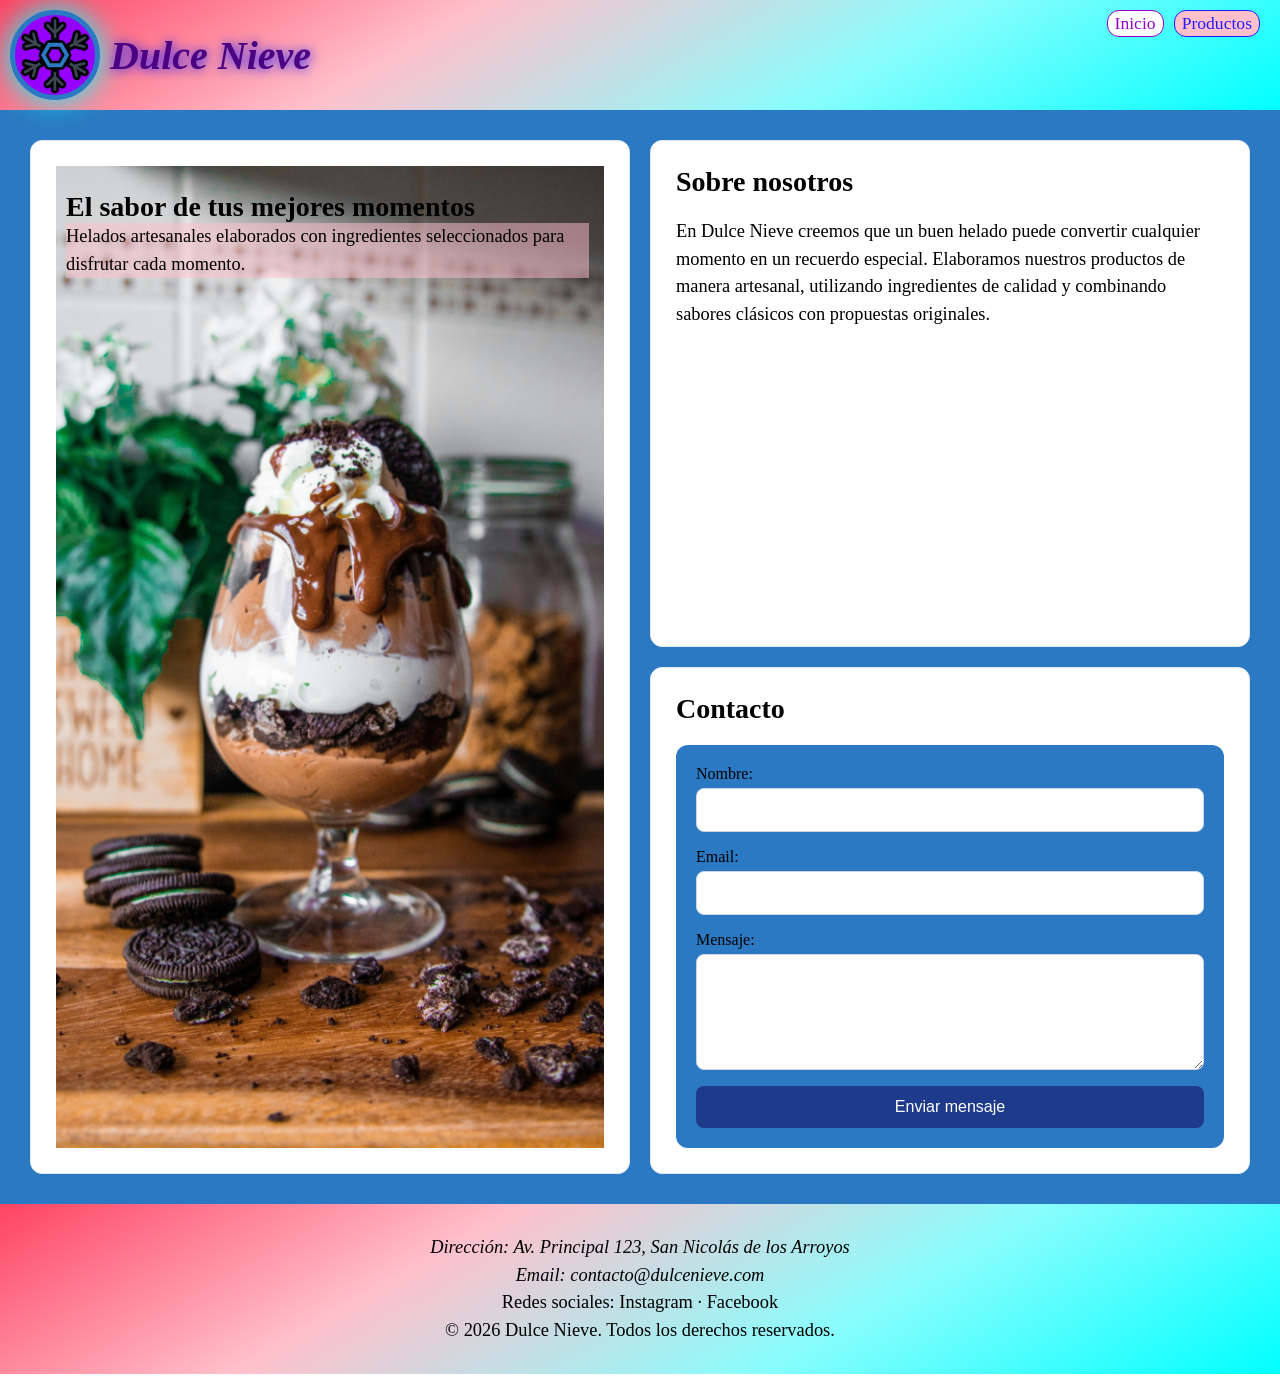
<file: index.html>
<!doctype html>
<html lang="es">
  <head>
    <meta charset="UTF-8" />
    <meta name="viewport" content="width=device-width, initial-scale=1.0" />
    <link rel="icon" type="image/png" href="./img/logo.png" />
    <link rel="stylesheet" href="./styles.css" />
    <title>Dulce Nieve | Heladería</title>
  </head>
  <body id="pagina-principal">
    <header class="encabezado">
      <img src="./img/logo.png" alt="Logo de Dulce Nieve" />
      <h1><em>Dulce Nieve</em></h1>
      <nav class="barra">
        <ul>
          <li>
            <a href="index.html" aria-current="page">Inicio</a>
          </li>
          <li>
            <a href="productos.html">Productos</a>
          </li>
        </ul>
      </nav>
    </header>

    <main class="contenedor">
      <section class="seccion inicio-principal">
        <img
          src="./img/img-inicio-principal.jfif"
          alt="Helado artesanal servido en una copa"
        />

        <div>
          <h2>El sabor de tus mejores momentos</h2>

          <p>
            Helados artesanales elaborados con ingredientes seleccionados para
            disfrutar cada momento.
          </p>
        </div>
      </section>

      <section class="seccion sobre-nosotros">
        <h2>Sobre nosotros</h2>

        <p>
          En Dulce Nieve creemos que un buen helado puede convertir cualquier
          momento en un recuerdo especial. Elaboramos nuestros productos de
          manera artesanal, utilizando ingredientes de calidad y combinando
          sabores clásicos con propuestas originales.
        </p>
      </section>

      <section class="seccion">
        <h2>Contacto</h2>

        <form action="" method="">
          <div class="campo">
            <label for="nombre">Nombre:</label>
            <input
              type="text"
              id="nombre"
              name="nombre"
              autocomplete="name"
              required
            />
          </div>

          <div class="campo">
            <label for="email">Email:</label>
            <input
              type="email"
              id="email"
              name="email"
              autocomplete="email"
              required
            />
          </div>

          <div class="campo">
            <label for="mensaje">Mensaje:</label>
            <textarea id="mensaje" name="mensaje" rows="5" required></textarea>
          </div>

          <button type="submit">Enviar mensaje</button>
        </form>
      </section>
    </main>

    <footer class="pie">
      <address>
        <p>Dirección: Av. Principal 123, San Nicolás de los Arroyos</p>
        <p>Email: contacto@dulcenieve.com</p>
      </address>

      <p>Redes sociales: Instagram · Facebook</p>

      <p>&copy; 2026 Dulce Nieve. Todos los derechos reservados.</p>
    </footer>
  </body>
</html>
</file>
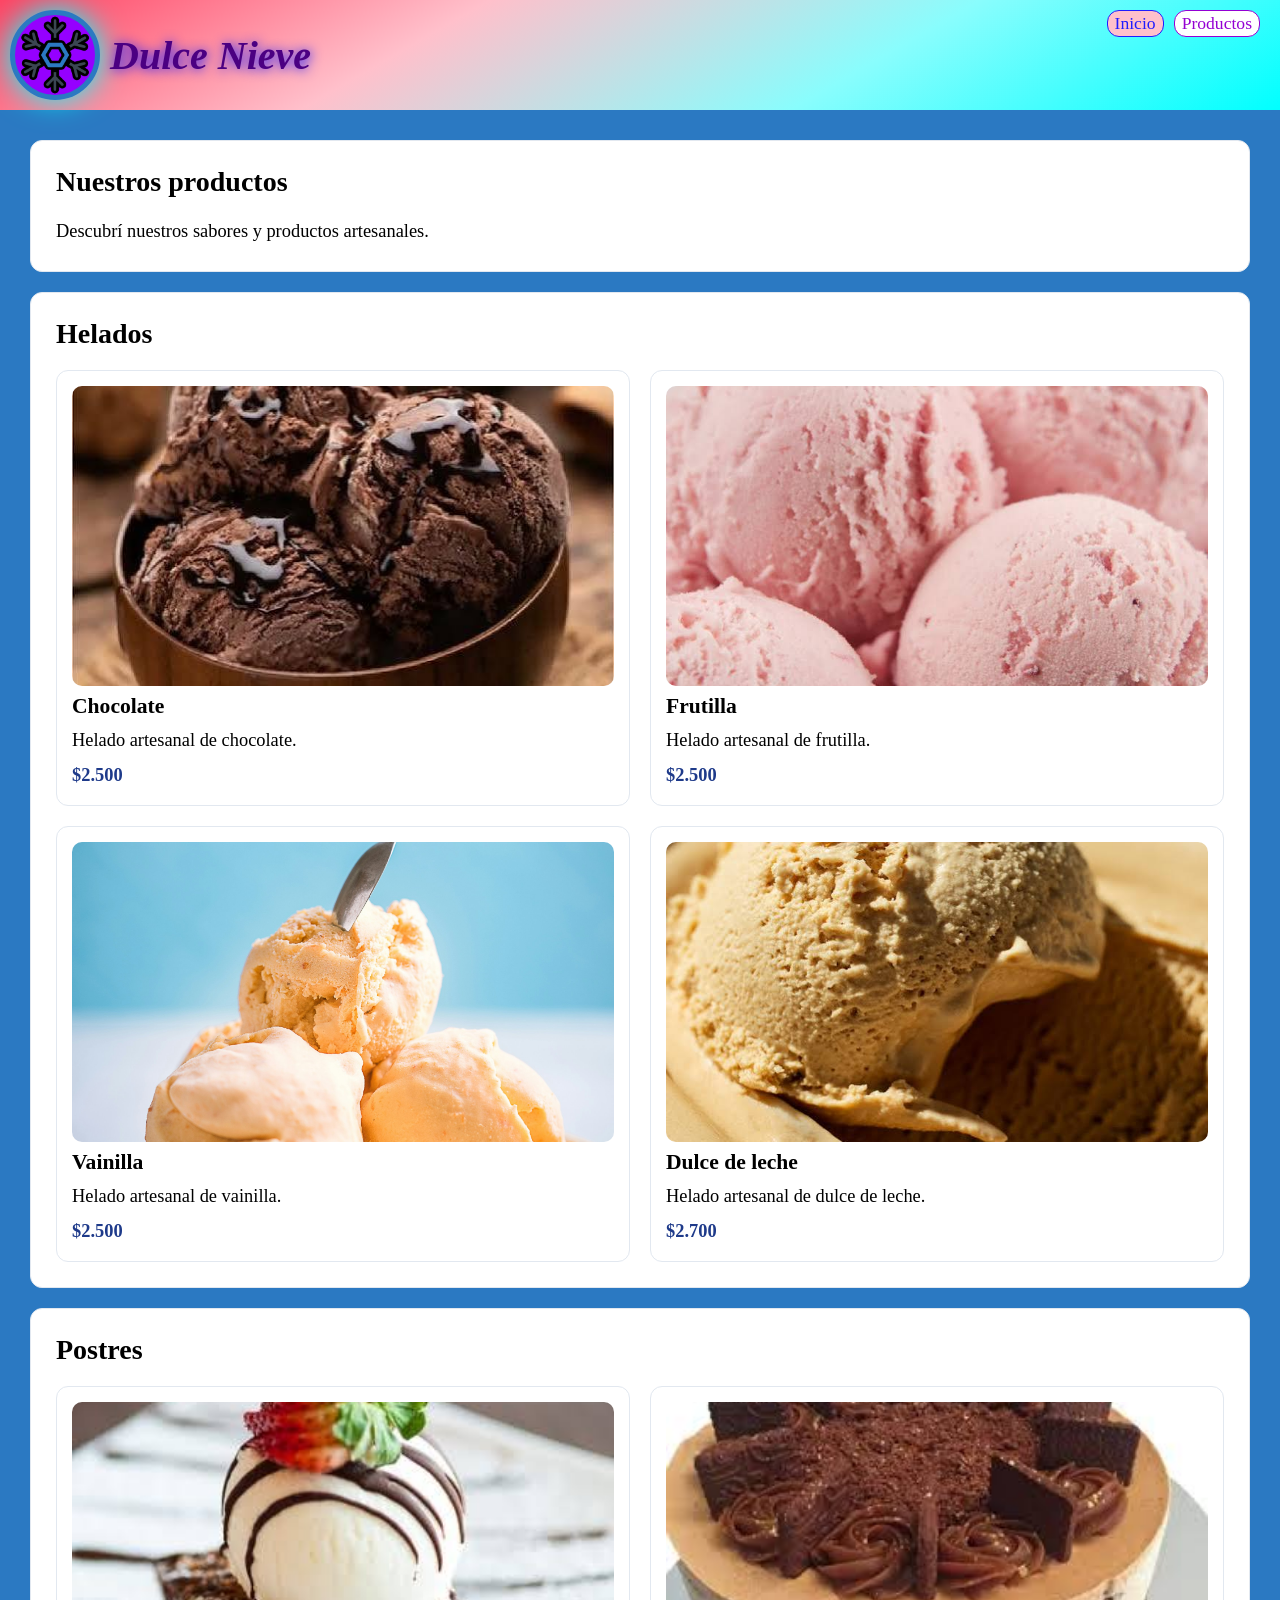
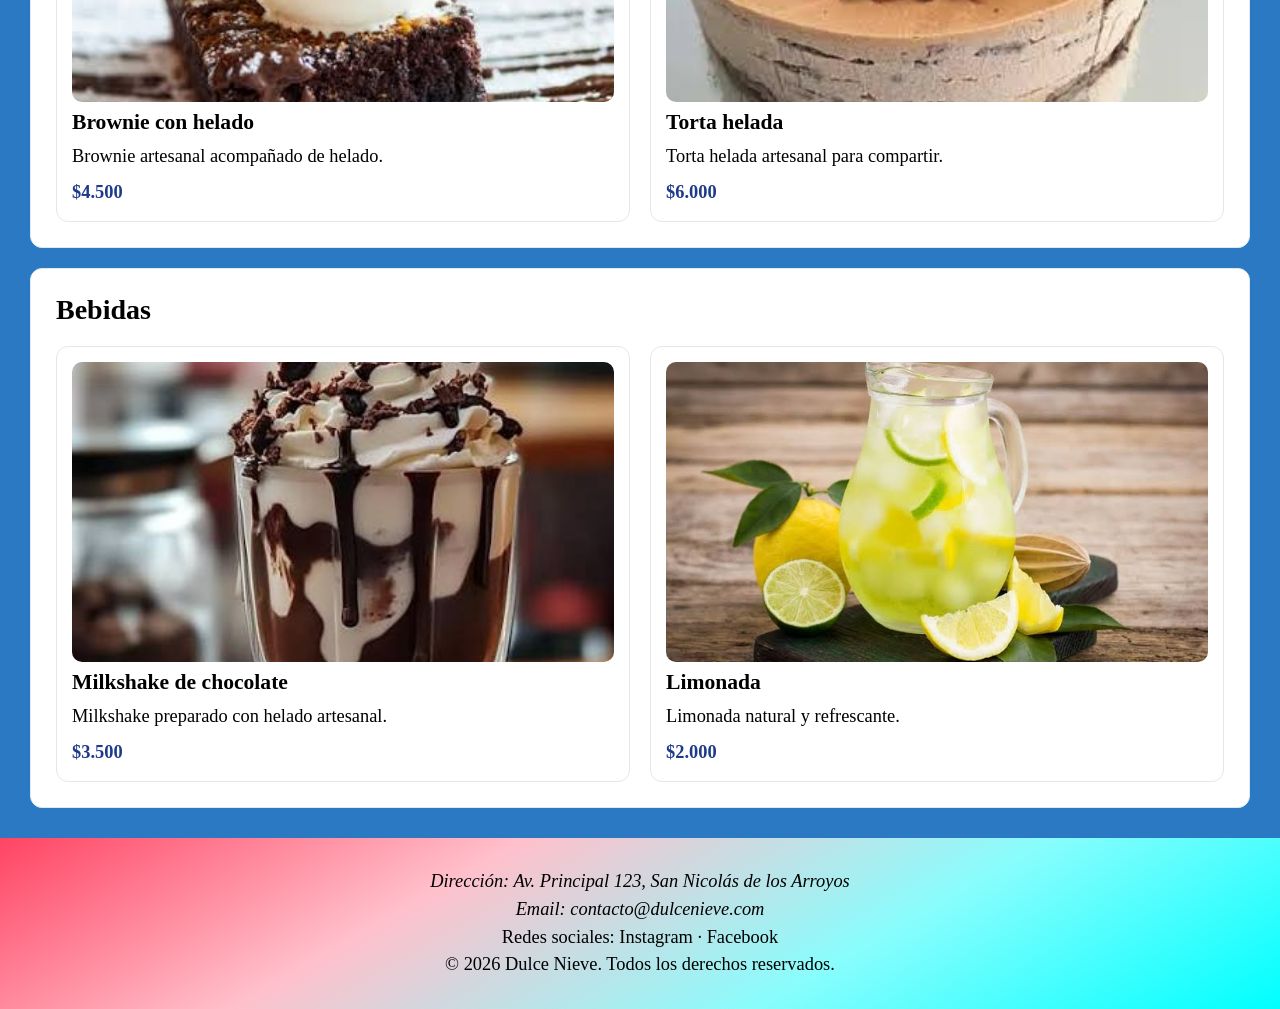
<file: productos.html>
<!DOCTYPE html>
<html lang="es">
<head>
    <meta charset="UTF-8">
    <meta name="viewport" content="width=device-width, initial-scale=1.0">
    <link rel="icon" type="image/png" href="./img/logo.png">
    <link rel="stylesheet" href="./styles.css">
    <title>Dulce Nieve | Productos</title>
</head>
<body>
    <header class="encabezado">
        <img src="./img/logo.png" alt="Logo de Dulce Nieve">
        <h1><em>Dulce Nieve</em></h1>
        <nav class="barra">
            <ul>
                <li>
                    <a href="index.html">Inicio</a>
                </li>
                <li>
                    <a href="productos.html" aria-current="page">Productos</a>
                </li>
            </ul>
        </nav>
    </header>

    <main class="contenedor">

        <section class="seccion">
            <h2>Nuestros productos</h2>

            <p>
                Descubrí nuestros sabores y productos artesanales.
            </p>
        </section>
        
        <section class="seccion">
            <h2>Helados</h2>
            <div class="productos-grid">

                <article class="producto">
                    <img
                        src="./img/img-helados1.jfif"
                        alt="Helado blanco con chispitas de colores"
                    >
                    <h3>Chocolate</h3>
                    <p>Helado artesanal de chocolate.</p>
                    <p class="precio">$2.500</p>
                </article>

                <article class="producto">
                    <img
                        src="./img/img-helados2.jfif"
                        alt="Helado de frutilla"
                    >
                    <h3>Frutilla</h3>
                    <p>Helado artesanal de frutilla.</p>
                    <p class="precio">$2.500</p>
                </article>

                <article class="producto">
                    <img
                        src="./img/img-helados3.jfif"
                        alt="Helado de vainilla"
                    >
                    <h3>Vainilla</h3>
                    <p>Helado artesanal de vainilla.</p>
                    <p class="precio">$2.500</p>
                </article>

                <article class="producto">
                    <img
                        src="./img/img-helados4.jfif"
                        alt="Helado de dulce de leche"
                    >
                    <h3>Dulce de leche</h3>
                    <p>Helado artesanal de dulce de leche.</p>
                    <p class="precio">$2.700</p>
                </article>
            </div>
        </section>

        <section class="seccion">
            <h2>Postres</h2>
            <div class="productos-grid">
                <article class="producto">
                    <img
                        src="./img/img-postres1.jfif"
                        alt="Postre de helado con chocolate"
                    >
                    <h3>Brownie con helado</h3>
                    <p>Brownie artesanal acompañado de helado.</p>
                    <p class="precio">$4.500</p>
                </article>

                <article class="producto">
                    <img
                        src="./img/img-postres2.jfif"
                        alt="Torta helada"
                    >
                    <h3>Torta helada</h3>
                    <p>Torta helada artesanal para compartir.</p>
                    <p class="precio">$6.000</p>
                </article>
            </div>
        </section>

        <section class="seccion">
            <h2>Bebidas</h2>
            <div class="productos-grid">
                <article class="producto">
                    <img
                        src="./img/img-bebidas1.jfif"
                        alt="Milkshake de chocolate"
                    >
                    <h3>Milkshake de chocolate</h3>
                    <p>Milkshake preparado con helado artesanal.</p>
                    <p class="precio">$3.500</p>
                </article>

                <article class="producto">
                    <img
                        src="./img/img-bebidas2.jfif"
                        alt="Limonada fresca"
                    >
                    <h3>Limonada</h3>
                    <p>Limonada natural y refrescante.</p>
                    <p class="precio">$2.000</p>
                </article>
            </div>
        </section>

    </main>

    <footer class="pie">
        <address>
            <p>Dirección: Av. Principal 123, San Nicolás de los Arroyos</p>
            <p>Email: contacto@dulcenieve.com</p>
        </address>

        <p>Redes sociales: Instagram · Facebook</p>

        <p>&copy; 2026 Dulce Nieve. Todos los derechos reservados.</p>
    </footer>

</body>
</html>
</file>
<file: styles.css>
:root {
  /* Colores principales */
  --color-rosa-claro: #ffc0cb;
  --color-cyan: #00ffff;
  --color-header-footer: linear-gradient(
    150deg,
    #ff4463,
    var(--color-rosa-claro),
    #89fdfd,
    var(--color-cyan)
  );

  /* Colores secundarios */
  --color-azul: #2b79c2;
  --color-azul-oscuro: #1e3a8a;
  --color-violeta-claro: darkviolet;
  --color-azul-brillante: #201cff;

  /* Colores generales */
  --color-blanco: #ffffff;
  --color-borde: #e2e8f0;

  /* Medidas */
  --espacio-medio: 10px;
  --espacio-grande: 20px;

  /* Bordes */
  --radio-pequeno: 8px;
  --radio-grande: 12px;
  --borde-fino: 1px;

  /* Texto */
  --texto-normal: 1.15rem;
}

* {
  margin: 0;
  padding: 0;
  box-sizing: border-box;
}

.encabezado {
  margin: 0;
  width: 100%;
  background: var(--color-header-footer);

  position: sticky;
  top: 0;
  z-index: 10;

  display: flex;
  flex-wrap: wrap;
  align-items: center;
}

.encabezado img {
  width: 120px;
  margin: var(--espacio-medio);
  max-width: 40%;

  border-radius: 50%;
  border: 5px solid var(--color-azul);
  background-color: #9500ff;
  box-shadow: 0 0 30px var(--color-cyan);
}

.encabezado h1 {
  margin: 0;
  font-weight: bold;
  font-size: 2.1rem;
  color: indigo;
  text-shadow: 1px 1px 12px var(--color-azul-brillante);
}

.barra {
  width: 100%;
}

.barra ul {
  list-style: none;
  padding: var(--espacio-medio) 0 15px;

  display: flex;
  justify-content: center;
  gap: var(--espacio-medio);
}

.barra ul a {
  display: block;

  text-decoration: none;
  padding: 2px 7px;

  color: var(--color-azul-brillante);
  background-color: var(--color-rosa-claro);

  border: var(--borde-fino) solid var(--color-azul-brillante);
  border-radius: var(--radio-grande);

  font-size: 1.1rem;
}

.barra ul a[aria-current="page"] {
  background-color: var(--color-blanco);
  color: var(--color-violeta-claro);
  border-color: var(--color-violeta-claro);
}

.contenedor {
  background-color: var(--color-azul);

  margin: 0 auto;
  padding: 24px;

  display: flex;
  flex-direction: column;

  justify-content: space-evenly;
  gap: var(--espacio-grande);
}

.seccion {
  display: flex;
  flex-direction: column;

  gap: var(--espacio-grande);
  align-items: stretch;

  background-color: var(--color-blanco);

  border: var(--borde-fino) solid var(--color-borde);
  border-radius: var(--radio-grande);

  padding: 20px;
  animation: aparecer 0.8s ease;
}

@keyframes aparecer {
  from {
    opacity: 0;
    transform: translateY(15px);
  }

  to {
    opacity: 1;
    transform: translateY(0);
  }
}

.seccion img {
  width: 100%;
  max-width: 700px;
  margin: 0 auto;
}

.inicio-principal {
  flex-direction: column;
  position: relative;
}

.inicio-principal > div {
    position: absolute;
    max-width: calc(100% - 50px);
    top: 30px;
    left: 25px;
}

.inicio-principal p {
  background-color: rgba(255, 192, 203, 0.5);
}

.seccion form {
  width: 100%;

  background-color: var(--color-azul);

  border-radius: var(--radio-grande);
  padding: 20px;

  display: flex;
  flex-direction: column;

  gap: 16px;
}

.campo {
  display: flex;
  flex-direction: column;
  gap: 5px;
}

.campo input,
.campo textarea {
  width: 100%;

  padding: 12px;

  border: var(--borde-fino) solid #cbd5e1;
  border-radius: var(--radio-pequeno);

  font-size: 1rem;
}

.campo textarea {
  resize: vertical;
}

.seccion button {
  padding: 12px 20px;

  border: none;
  border-radius: var(--radio-pequeno);

  background-color: var(--color-azul-oscuro);
  color: var(--color-blanco);

  font-size: 1rem;
  cursor: pointer;
}

h2 {
  font-size: 1.75rem;
}

h3 {
  font-size: 1.35rem;
}

p {
  font-size: var(--texto-normal);
  line-height: 1.5;
}

.productos-grid {
  width: 100%;

  display: grid;
  grid-template-columns: 1fr;

  gap: var(--espacio-grande);
}

.producto {
  background-color: var(--color-blanco);

  border: var(--borde-fino) solid var(--color-borde);
  border-radius: var(--radio-grande);

  padding: 15px;

  display: flex;
  flex-direction: column;
  gap: 8px;

  transition:
    transform 0.2s ease,
    box-shadow 0.2s ease;
}

.producto:hover {
  transform: translateY(-5px);
  box-shadow: 0 8px 20px rgba(0, 0, 0, 0.15);
}

.producto img {
  width: 100%;

  aspect-ratio: 1 / 1;
  object-fit: cover;

  border-radius: 10px;
}

.precio {
  font-size: var(--texto-normal);
  font-weight: bold;
  color: var(--color-azul-oscuro);
}

.pie {
  background: var(--color-header-footer);
  padding: 30px;
  text-align: center;
}

@media (min-width: 600px) {
  .encabezado img {
    width: 90px;
  }

  .encabezado h1 {
    font-size: 2.5rem;
  }

  .barra {
    width: auto;
    position: absolute;
    top: 0;
    right: 0;
  }

  .barra ul {
    padding: 10px 20px;
  }

  .contenedor {
    padding: 30px;
  }

  .seccion {
    padding: 25px;
  }

  /* Productos */
  .productos-grid {
    grid-template-columns: repeat(2, 1fr);
  }

  .producto img {
    width: 100%;
    max-height: 300px;
    aspect-ratio: 1 / 1;
    object-fit: cover;
    border-radius: 10px;
  }

  .inicio-principal > div {
    max-width: calc(100% - 75px);
    top: 50px;
    left: 40px;
  }
}

@media (min-width: 900px) {
  #pagina-principal .contenedor {
    display: grid;
    grid-template-columns: minmax(400px, 1fr) minmax(400px, 1fr);
    grid-template-rows: 1fr 1fr;
    gap: 20px;
    align-items: stretch;
  }

  #pagina-principal .inicio-principal {
    grid-column: 1;
    grid-row: 1 / 3;

    min-width: 0;
    max-width: none;
  }

  #pagina-principal .sobre-nosotros {
    grid-column: 2;
    grid-row: 1;

    width: auto;
  }

  #pagina-principal .seccion:last-child {
    grid-column: 2;
    grid-row: 2;
  }

  #pagina-principal .inicio-principal img {
    width: 100%;
    height: 100%;
    object-fit: cover;
    margin: 0;
  }

  #pagina-principal .inicio-principal > div {
    max-width: calc(100% - 75px);
    top: 50px;
    left: 35px;
  }

  #pagina-principal .seccion form {
    max-width: none;
  }
}
</file>
